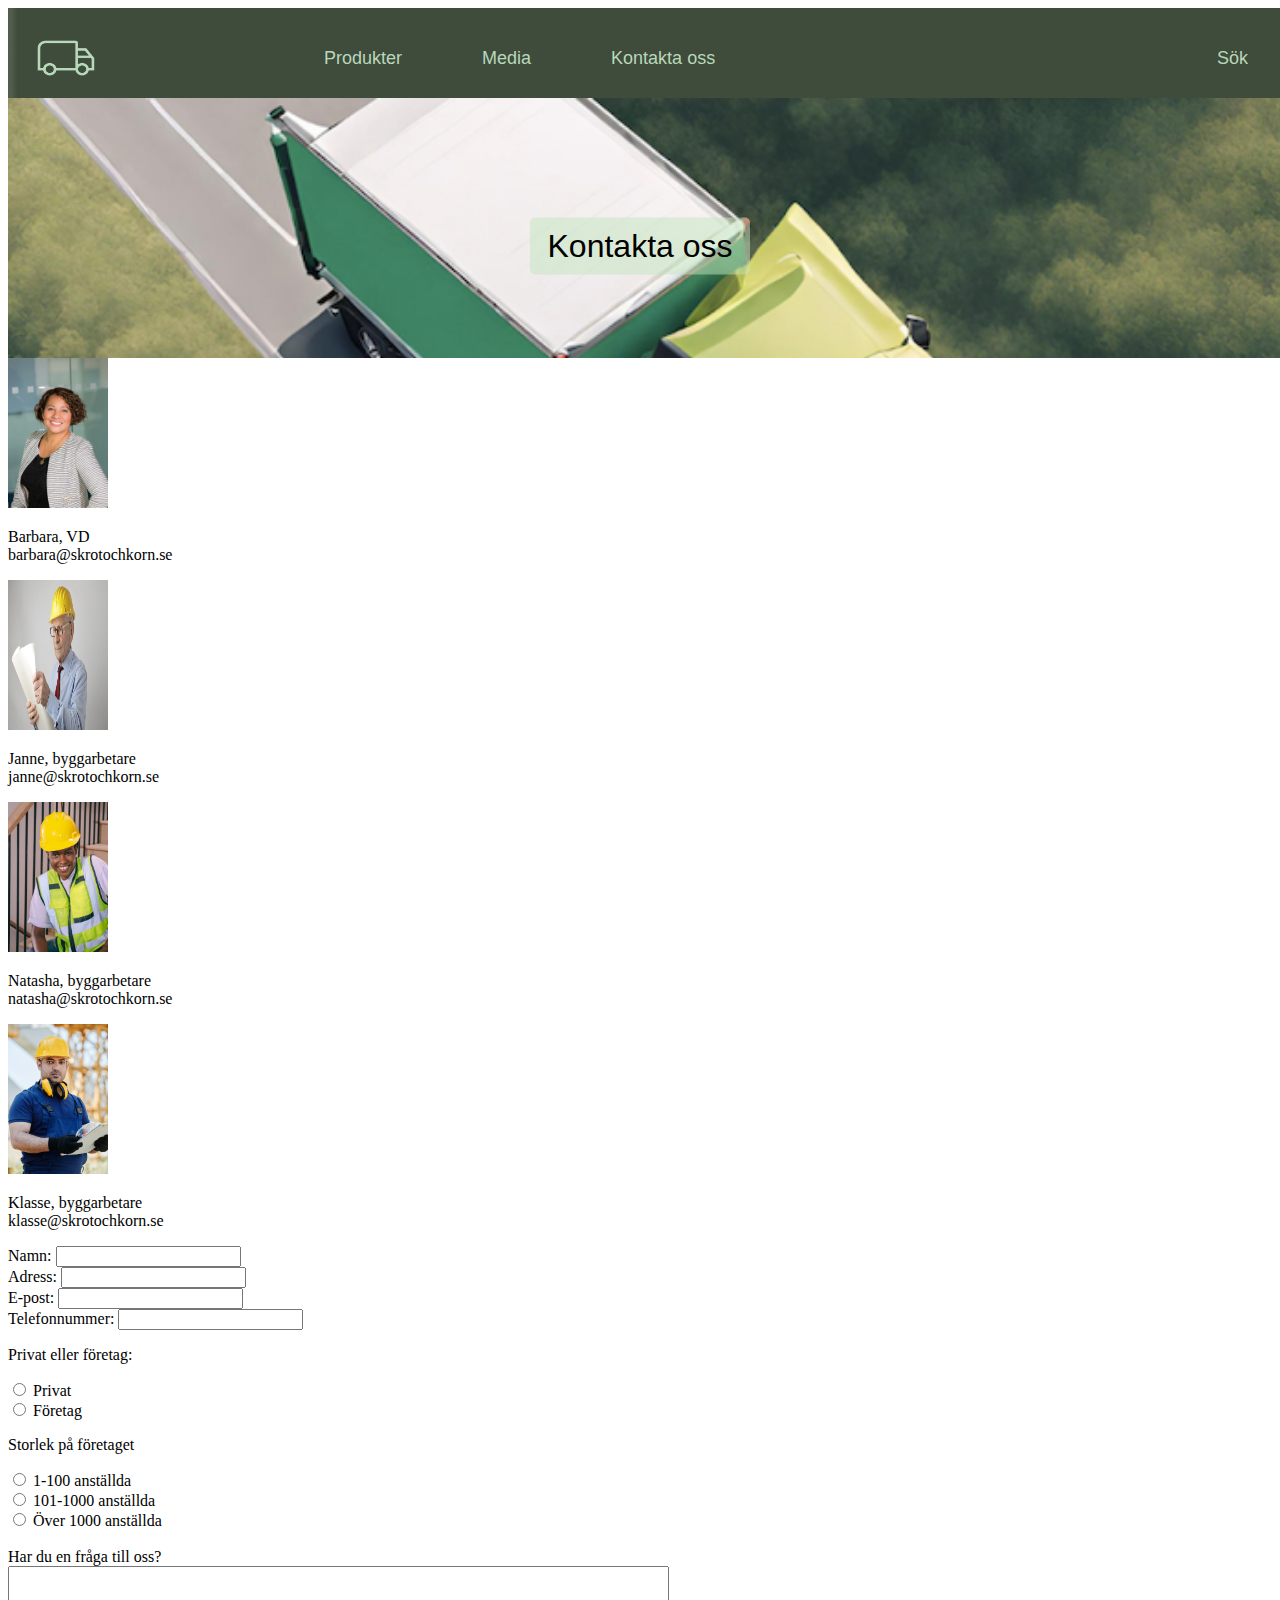
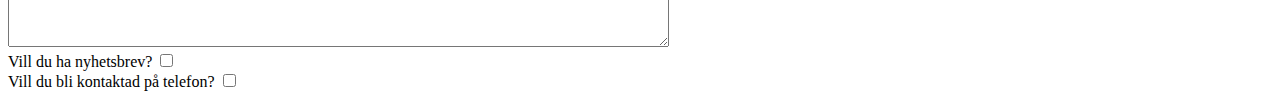
<file: kontaktaoss.html>
<!DOCTYPE html>
<html lang="en">

<head>
    <meta charset="UTF-8">
    <meta name="viewport" content="width=device-width, initial-scale=1.0">
    <title>Kontakta oss</title>
    <link rel="stylesheet" href="CSS/contact.css">
</head>

<header>
    <div class="flexboxheader">
        <div class="logo"><img class="logo" src="images/logo.png"> </div>
        <div class="product"><a href="">Produkter</a> </div>
        <div class="media"><a href="">Media</a> </div>
        <div class="contact"><a href="">Kontakta oss</a></div>
        <div class="search">Sök</div>
    </div>
</header>

<body>

    <div class="hero">
        <h1>Kontakta oss</h1>
    </div>

    <img src="images/VD.jpg" width="100" height="150">
    <p>Barbara, VD <br>
        barbara@skrotochkorn.se</p>
    <img src="images/Byggarbetare.jpg" width="100" height="150">
    <p>Janne, byggarbetare <br>
        janne@skrotochkorn.se<br> </p>
    <img src="images/Byggarbetare2.jpg" width="100" height="150">
    <p>Natasha, byggarbetare <br>
        natasha@skrotochkorn.se</p>
    <img src="images/Byggarbetare3.jpg" width="100" height="150">
    <p>Klasse, byggarbetare <br>
        klasse@skrotochkorn.se</p>
</body>

<form action="" method="post">
    <label for="name">Namn: </label>
    <input name="name" id="name" type="text">
    <br>
    <label for="adress">Adress: </label>
    <input name="adress" id="adress" type="text">
    <br>
    <label for="email">E-post: </label>
    <input name="email" id="email" type="text">
    <br>
    <label for="phone">Telefonnummer: </label>
    <input name="phone" id="phone" type="text">
    <br>
    <p>Privat eller företag: </p>
    <input type="radio" name="company" id="private" value="private">
    <label for="private">Privat</label>
    <br>
    <input type="radio" name="company" id="company" value="company">
    <label for="company">Företag</label>
    <br>
    <p>Storlek på företaget </p>
    <input type="radio" name="size" id="small" value="small">
    <label for="private">1-100 anställda</label>
    <br>
    <input type="radio" name="size" id="middle" value="middle">
    <label for="middle">101-1000 anställda</label>
    <br>
    <input type="radio" name="size" id="large" value="large">
    <label for="large">Över 1000 anställda</label>
    <br> <br>
    <label for="info">Har du en fråga till oss?</label> <br>
    <textarea id="info" name="info" cols="80" rows="5"></textarea>
    <br>
    <label for="newsletter">Vill du ha nyhetsbrev?</label>
    <input type="checkbox" name="newsletter" id="newsletter" value="ja">
    <br>
    <label for="contact">Vill du bli kontaktad på telefon?</label>
    <input type="checkbox" name="contact" id="contact" value="ja">
</form>

</html>
</file>
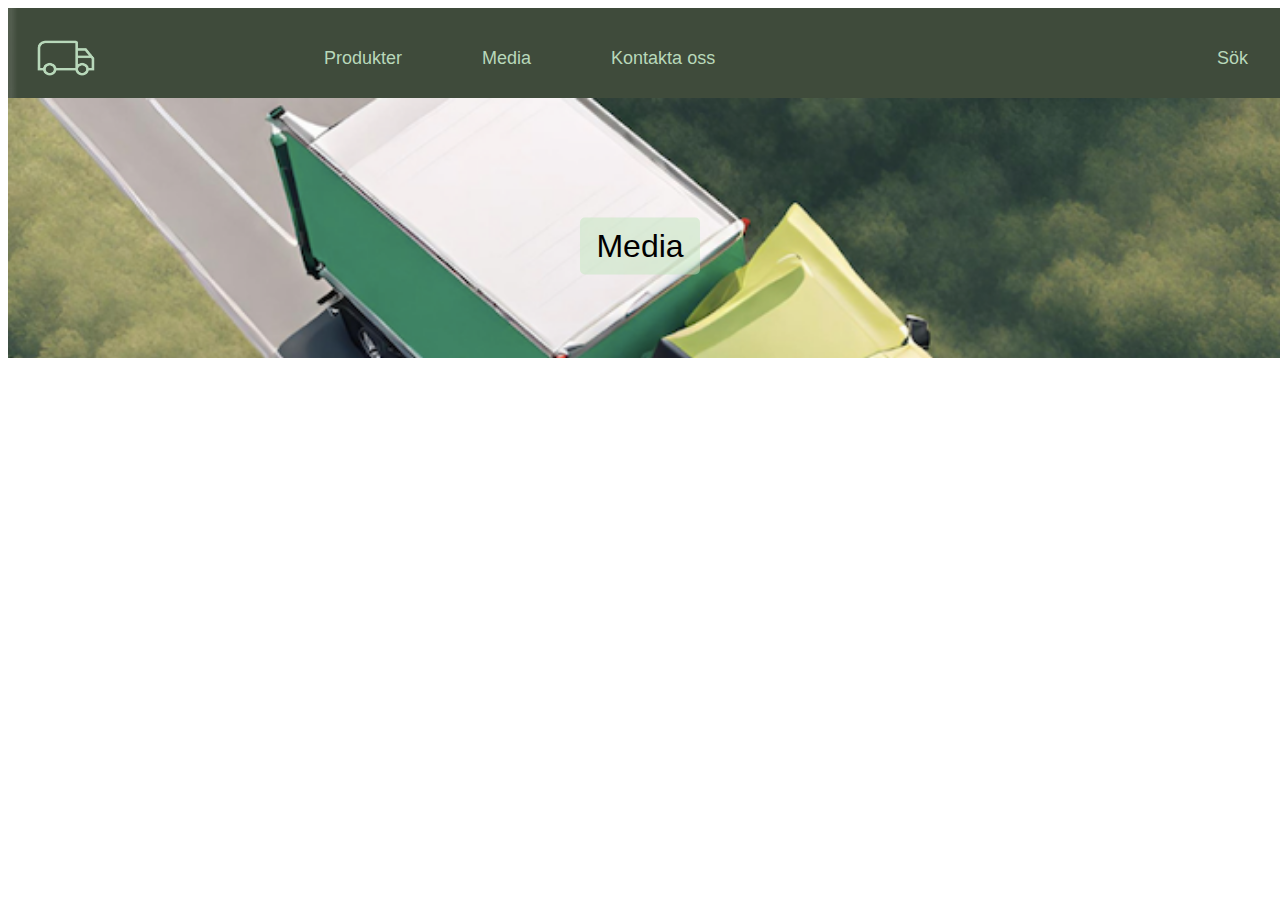
<file: media.html>
<!DOCTYPE html>
<html lang="en">

<head>
    <meta charset="UTF-8">
    <meta name="viewport" content="width=device-width, initial-scale=1.0">
    <title>Media</title>
    <link rel="stylesheet" href="CSS/media.css">
</head>

<header>
    <div class="flexboxheader">
        <div class="logo"><img class="logo" src="images/logo.png"> </div>
        <div class="product"><a href="">Produkter</a> </div>
        <div class="media"><a href="">Media</a> </div>
        <div class="contact"><a href="">Kontakta oss</a></div>
        <div class="search">Sök</div>
    </div>
</header>

<body>
    <div class="hero">
        <h1>Media</h1>
    </div>
    <iframe width="560" height="315" src="https://www.youtube.com/embed/hJIBp98DztA?si=ICPa845haY-dv7Wl"
        title="YouTube video player" frameborder="0"
        allow="accelerometer; autoplay; clipboard-write; encrypted-media; gyroscope; picture-in-picture; web-share"
        allowfullscreen></iframe>
</body>

</html>
</file>
<file: CSS/contact.css>
h1{
    font-family:'Gill Sans', 'Gill Sans MT', Calibri, 'Trebuchet MS', sans-serif;
    font-size:xx-large;
    text-align:center;
    font-weight:400;
    position:absolute;
    top:25%;
    left:50%;
    transform: translate(-50%, -50%);
    background-color: rgb(194, 230, 189, 0.5);
    border-radius:5px;
    padding:10px;
    width:200px;
    
}

header{
    background-image: url("../images/greenheader.png");
    height:90px;
    width:100vw;
    background-size:cover;
    margin-block-end:auto;
}

.flexboxheader{
    display: flex;
    flex-direction: row;
    font-family:'Gill Sans', 'Gill Sans MT', Calibri, 'Trebuchet MS', sans-serif;
    font-size: medium;
    font-size:large;
    font-weight:300;
    color:rgb(184, 216, 186);
}

.logo{
    flex-basis:20vw;
    width:75px;
    padding:10px;
}

.product{
    flex-grow: 20vw;
    padding:40px;
}

.media{
    flex-grow:20vw;
    padding:40px;
}

.search{
    flex-grow:3;
    text-align:right;
    padding:40px;
}

.contact{
    flex-grow:20vw;
    padding:40px;
}

a{
    text-decoration: none;
    color:rgb(184, 216, 186);
}

.hero{
    background-image: url(../images/hero.png);
    background-repeat: no-repeat;
    background-size: cover;
    width:100vw;
    height:260px;
}
</file>
<file: CSS/media.css>
h1{
    font-family:'Gill Sans', 'Gill Sans MT', Calibri, 'Trebuchet MS', sans-serif;
    font-size:xx-large;
    text-align:center;
    font-weight:400;
    position:absolute;
    top:25%;
    left:50%;
    transform: translate(-50%, -50%);
    background-color: rgb(194, 230, 189, 0.5);
    border-radius:5px;
    padding:10px;
    width:100px;
    
}

header{
    background-image: url("../images/greenheader.png");
    height:90px;
    width:100vw;
    background-size:cover;
    margin-block-end:auto;
}

.flexboxheader{
    display: flex;
    flex-direction: row;
    font-family:'Gill Sans', 'Gill Sans MT', Calibri, 'Trebuchet MS', sans-serif;
    font-size: medium;
    font-size:large;
    font-weight:300;
    color:rgb(184, 216, 186);
}

.logo{
    flex-basis:20vw;
    width:75px;
    padding:10px;
}

.product{
    flex-grow: 20vw;
    padding:40px;
}

.media{
    flex-grow:20vw;
    padding:40px;
}

.search{
    flex-grow:3;
    text-align:right;
    padding:40px;
}

.contact{
    flex-grow:20vw;
    padding:40px;
}

a{
    text-decoration: none;
    color:rgb(184, 216, 186);
}

.hero{
    background-image: url(../images/hero.png);
    background-repeat: no-repeat;
    background-size: cover;
    width:100vw;
    height:260px;
}
</file>
